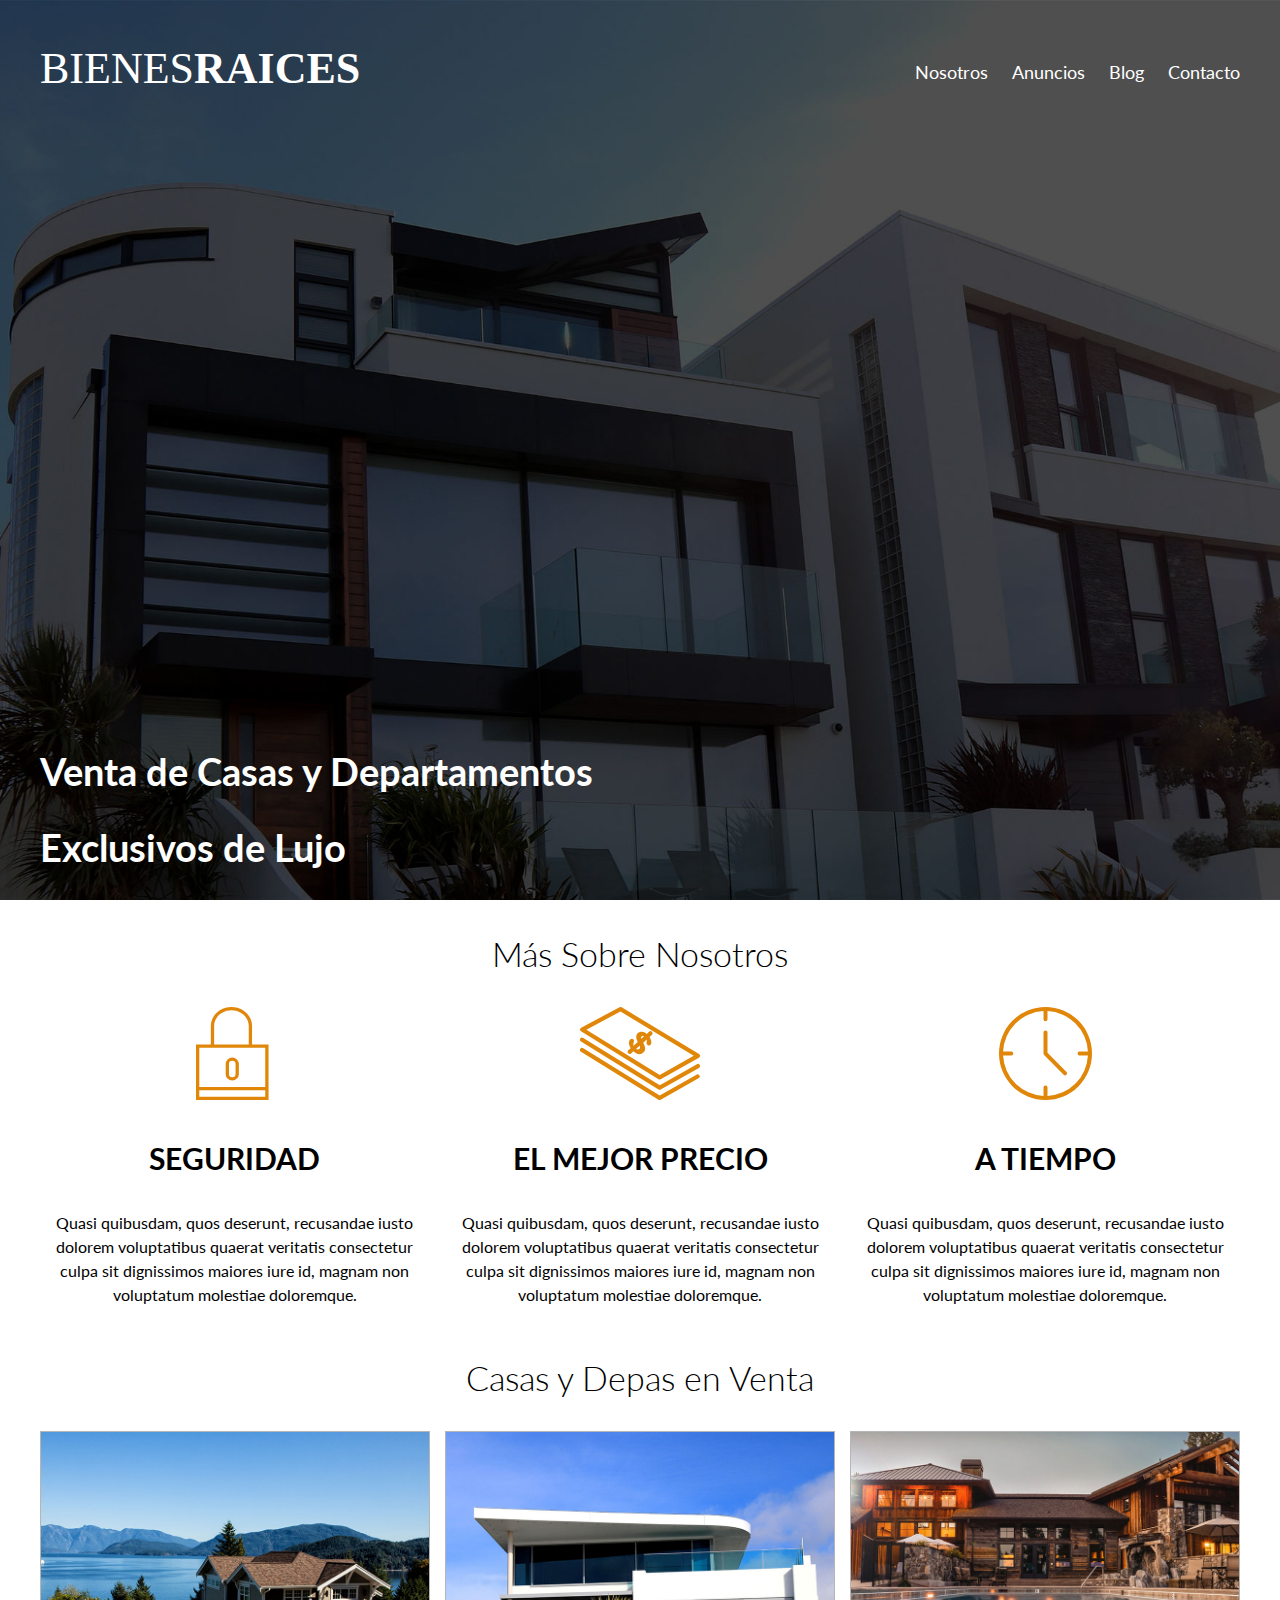
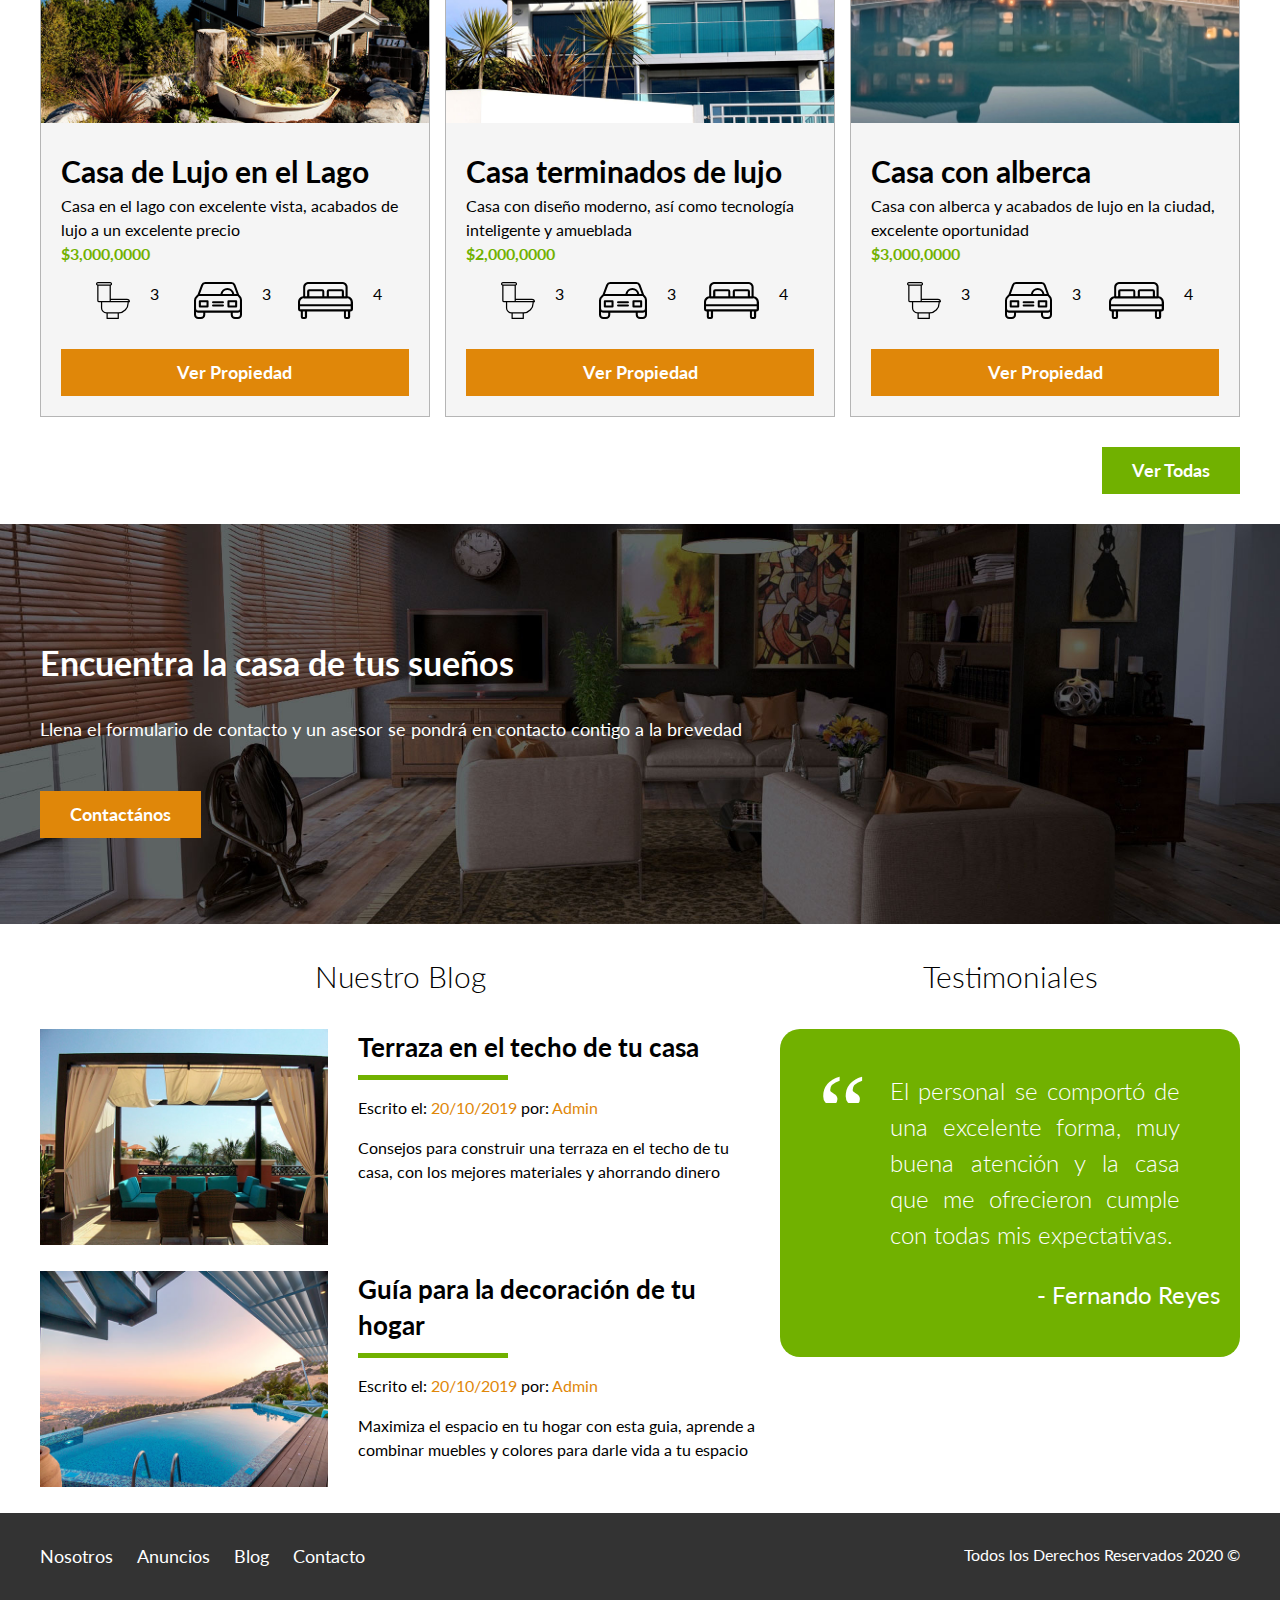
<file: index.html>
<!DOCTYPE html>
<html lang="es">
<head>
    <meta charset="UTF-8">
    <meta name="viewport" content="width=device-width, initial-scale=1.0">
    <meta http-equiv="X-UA-Compatible" content="ie=edge">
    <title>Bienes Raices Codellege</title>
    <link href="https://fonts.googleapis.com/css?family=Lato:300,400,700,900&display=swap" rel="stylesheet">
    <link rel="stylesheet" href="css/normalize.css">
    <link rel="stylesheet" href="css/estilos.css">
</head>
<body>  
    <header class="header_site inicio_principal">
        <div class="gnral_contenedor">
            <div class="header_vertical_contenedor">
            <div class="header_barra">
                <a href="#">
                    <img src="img/logo.svg" alt="Logotipo de Bienes Raices">
                </a>
                <nav class="gnral_navegacion">
                    <a href="nosotros.html">Nosotros</a>
                    <a href="anuncios.html">Anuncios</a>
                    <a href="blog.html">Blog</a>
                    <a href="contacto.html">Contacto</a>
                </nav>
            </div>
            <h1>Venta de Casas y Departamentos <br>Exclusivos de Lujo</h1>
        </div>
        </div>
    </header>
    <!-- SECCION SOBRE NOSOTROS -->
    <section class="gnral_contenedor">
        <!--h2 class="section_nosotros_titulo">Más Sobre Nosotros</h2-->
        <h2 class="fw-300 text-center">Más Sobre Nosotros</h2>
        <div class="section_nosotros_iconos">
            <div class="section_nosotros_area_icono">
                <img src="img/icono1.svg" alt="Icono Seguridad">
                <h3>Seguridad</h3>
                <p>Quasi quibusdam, quos deserunt, recusandae iusto dolorem voluptatibus quaerat veritatis consectetur culpa sit dignissimos maiores iure id, magnam non voluptatum molestiae doloremque.</p>
            </div>
            <div class="section_nosotros_area_icono">
                <img src="img/icono2.svg" alt="Icono Mejor Precio">
                <h3>El Mejor Precio</h3>
                <p>Quasi quibusdam, quos deserunt, recusandae iusto dolorem voluptatibus quaerat veritatis consectetur culpa sit dignissimos maiores iure id, magnam non voluptatum molestiae doloremque.</p>
            </div>
            <div class="section_nosotros_area_icono">
                <img src="img/icono3.svg" alt="Icono a Tiempo">
                <h3>A Tiempo</h3>
                <p>Quasi quibusdam, quos deserunt, recusandae iusto dolorem voluptatibus quaerat veritatis consectetur culpa sit dignissimos maiores iure id, magnam non voluptatum molestiae doloremque.</p>
            </div>
        </div>
    </section>
    <!-- SECCION PRINCIPAL-->
    <main class="gnral_contenedor">
        <h2 class="fw-300 text-center">Casas y Depas en Venta</h2>
        <div class="main_contenedor_anuncios">
            <div class="main_contenedor_anuncios_detalle"> 
                <img src="img/anuncio1.jpg" alt="Anuncio casa en el lago">
                <div class="anuncios_detalle_formato">
                    <h3>Casa de Lujo en el Lago</h3>
                    <p>Casa en el lago con excelente vista, acabados de lujo a un excelente precio</p>
                    <p class="anuncios_detalle_formato_precio">$3,000,0000</p>
                    <ul class="anuncios_detalle_formato_iconos">
                        <li>
                            <img src="img/icono_wc.svg" alt="Icono W.C.">
                            <p>3</p>
                        </li>
                        <li>
                            <img src="img/icono_estacionamiento.svg" alt="Icono Auto">
                            <p>3</p>
                        </li>
                        <li>
                            <img src="img/icono_dormitorio.svg" alt="Icono Dormitorio">
                            <p>4</p>
                        </li>
                    </ul>
                    <a href="anuncio.html" class="gnral_boton gnral_boton_amarillo">Ver Propiedad</a>
                </div>
            </div>
            <div class="main_contenedor_anuncios_detalle">
                <img src="img/anuncio2.jpg" alt="Anuncio casa de lujo">
                <div class="anuncios_detalle_formato">
                    <h3>Casa terminados de lujo</h3>
                    <p>Casa con diseño moderno, así como tecnología inteligente y amueblada</p>
                    <p class="anuncios_detalle_formato_precio">$2,000,0000</p>
                    <ul class="anuncios_detalle_formato_iconos">
                        <li>
                            <img src="img/icono_wc.svg" alt="Icono W.C.">
                            <p>3</p>
                        </li>
                        <li>
                            <img src="img/icono_estacionamiento.svg" alt="Icono Auto">
                            <p>3</p>
                        </li>
                        <li>
                            <img src="img/icono_dormitorio.svg" alt="Icono Dormitorio">
                            <p>4</p>
                        </li>
                    </ul>
                    <a href="anuncio.html" class="gnral_boton gnral_boton_amarillo">Ver Propiedad</a>
                </div>
            </div>
            <div class="main_contenedor_anuncios_detalle">
                <img src="img/anuncio3.jpg" alt="Anuncio casa con alberca">
                <div class="anuncios_detalle_formato">
                    <h3>Casa con alberca</h3>
                    <p>Casa con alberca y acabados de lujo en la ciudad, excelente oportunidad</p>
                    <p class="anuncios_detalle_formato_precio">$3,000,0000</p>
                    <ul class="anuncios_detalle_formato_iconos">
                        <li>
                            <img src="img/icono_wc.svg" alt="Icono W.C.">
                            <p>3</p>
                        </li>
                        <li>
                            <img src="img/icono_estacionamiento.svg" alt="Icono Auto">
                            <p>3</p>
                        </li>
                        <li>
                            <img src="img/icono_dormitorio.svg" alt="Icono Dormitorio">
                            <p>4</p>
                        </li>
                    </ul>
                    <a href="anuncio.html" class="gnral_boton gnral_boton_amarillo">Ver Propiedad</a>
                </div>
            </div>
        </div>
        <div class="main_boton_derecha">
            <a href="anuncios.html" class="gnral_boton gnral_boton_verde">Ver Todas</a>
        </div>
    </main>
    <!--SECCION LA CASA DE TUS SUEÑOS-->
    <section class="section_contacto_imagen">
        <div class="gnral_contenedor section_contacto_contenido">
            <h2>Encuentra la casa de tus sueños</h2>
            <p>Llena el formulario de contacto y un asesor se pondrá en contacto contigo a la brevedad</p>
            <a href="contacto.html" class="gnral_boton gnral_boton_amarillo boton_contacto" >Contactános</a>
        </div>
    </section>
    <div class="section_blog_testimonios gnral_contenedor">
        <!--SECCION BLOG-->
        <section class="section_blog">
            <h3 class="fw-300 text-center">Nuestro Blog</h3>
            <article class="section_blog_entradaBlog">
                <div class="section_blog_entradaBlog_imagen">
                    <img src="img/blog1.jpg" alt="Entrada de blog">
                </div>
                <div class="section_blog_entradaBlog_Texto">
                    <a href="entrada.html">
                        <h4>Terraza en el techo de tu casa</h4>
                    </a>
                    <p>Escrito el: <span> 20/10/2019 </span> por: <span> Admin </span> </p>
                    <p>Consejos para construir una terraza en el techo de tu casa, con los mejores materiales y ahorrando dinero</p>
                </div>
            </article>
            <article class="section_blog_entradaBlog">
                <div class="section_blog_entradaBlog_imagen">
                    <img src="img/blog2.jpg" alt="Entrada de blog">
                </div>
                <div class="section_blog_entradaBlog_Texto">
                    <a href="entrada.html">
                        <h4>Guía para la decoración de tu hogar</h4>
                    </a>
                    <p>Escrito el: <span> 20/10/2019 </span> por: <span> Admin </span> </p>
                    <p>Maximiza el espacio en tu hogar con esta guia, aprende a combinar muebles y colores para darle vida a tu espacio</p>
                </div>
            </article>
        </section>
        <!--SECCION TESTIMONIALES-->
        <section class="section_testimoniales">
            <h3 class="fw-300 text-center">Testimoniales</h3>
            <div class="section_testimoniales_testimonio">
                <blockquote>
                    El personal se comportó de una excelente forma, muy buena atención y la casa que me ofrecieron cumple con todas mis expectativas.
                </blockquote>
                <p>- Fernando Reyes</p>
            </div>
        </section>
    </div>
    <!--SECCION FOOTER-->
    <footer class="footer_site">
        <div class="gnral_contenedor footer_contenedor">
            <nav class="gnral_navegacion">
                <a href="nosotros.html">Nosotros</a>
                <a href="anuncios.html">Anuncios</a>
                <a href="blog.html">Blog</a>
                <a href="contacto.html">Contacto</a>
            </nav>
            <p class="copyright">Todos los Derechos Reservados 2020 &copy; </p>
        </div>
    </footer>
</body>
</html>
</file>
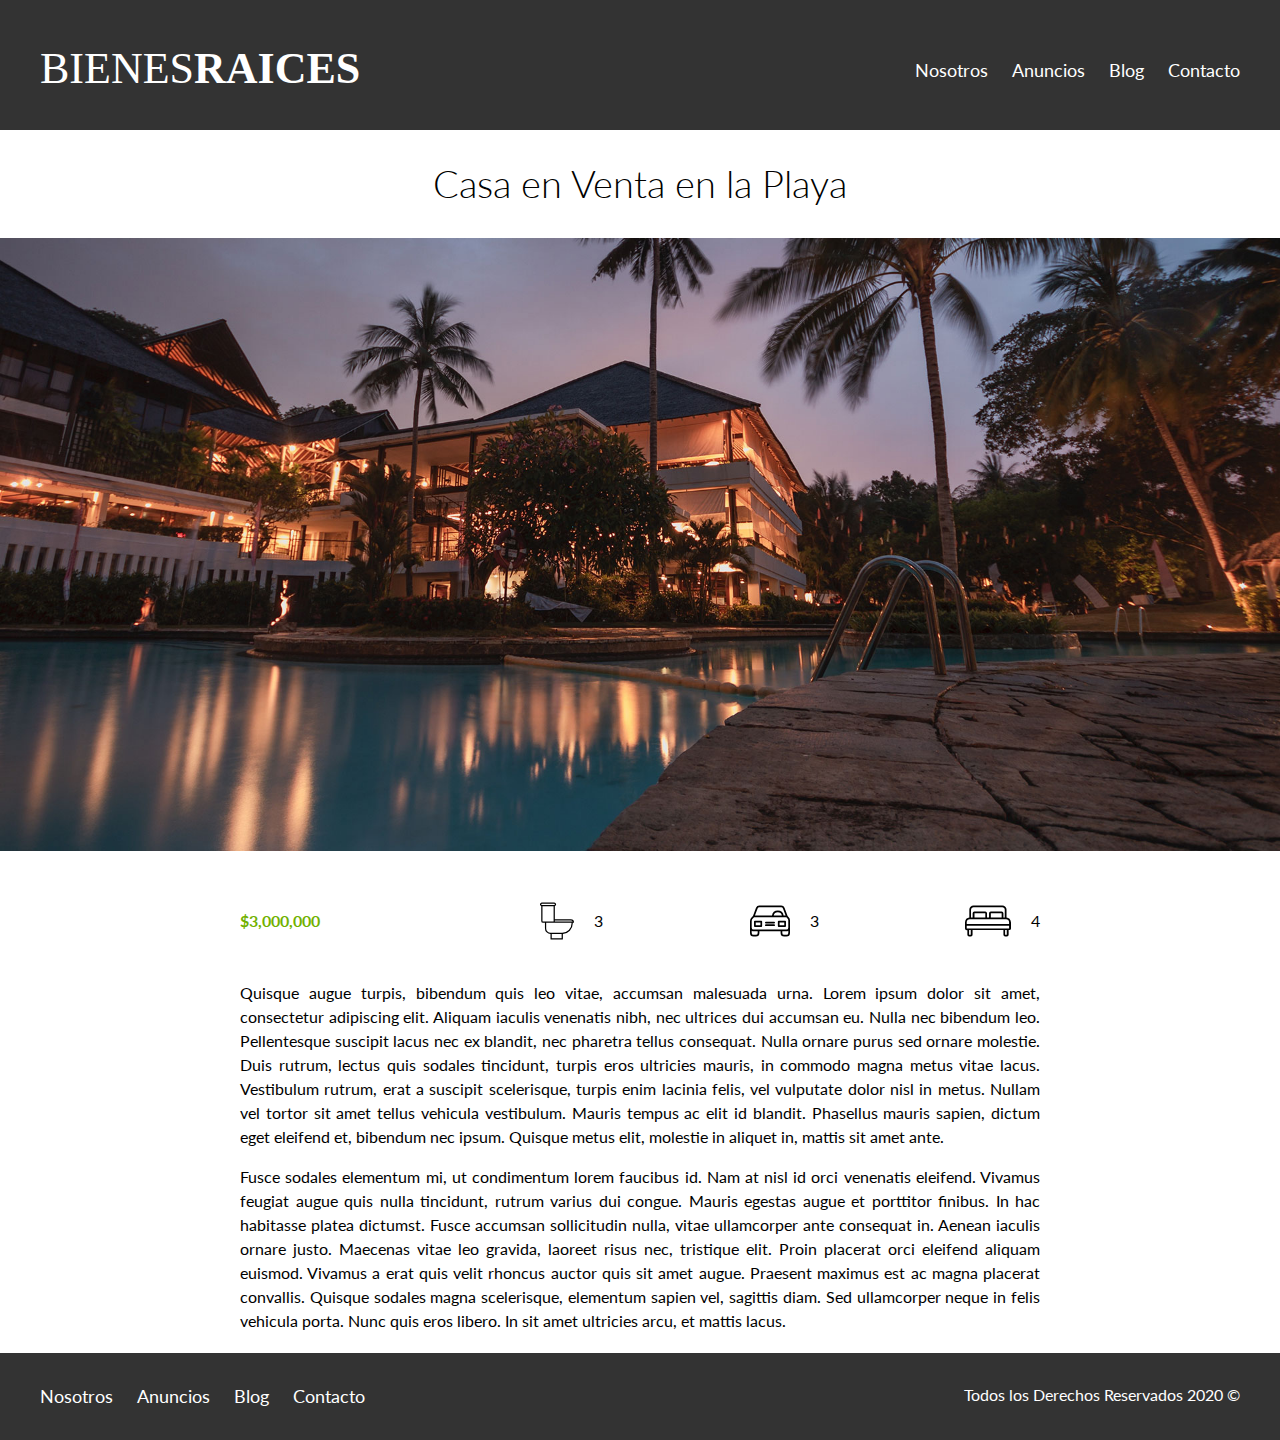
<file: anuncio.html>
<!DOCTYPE html>
<html lang="es">
<head>
    <meta charset="UTF-8">
    <meta name="viewport" content="width=device-width, initial-scale=1.0">
    <meta http-equiv="X-UA-Compatible" content="ie=edge">
    <title>Bienes Raices Codellege</title>
    <link href="https://fonts.googleapis.com/css?family=Lato:300,400,700,900&display=swap" rel="stylesheet">
    <link rel="stylesheet" href="css/normalize.css">
    <link rel="stylesheet" href="css/estilos.css">
</head>
<body>
    <!--SECCION HEADER-->
    <header class="header_site">
        <div class="gnral_contenedor">
            <div class="header_barra">
                <a href="index.html">
                    <img src="img/logo.svg" alt="Logotipo de Bienes Raices">
                </a>
                <nav class="gnral_navegacion">
                    <a href="nosotros.html">Nosotros</a>
                    <a href="anuncios.html">Anuncios</a>
                    <a href="blog.html">Blog</a>
                    <a href="contacto.html">Contacto</a>
                </nav>
            </div>
        </div>
    </header>
    <h1 class="fw-300 text-center">Casa en Venta en la Playa </h1>
    <img src="img/destacada.jpg" alt="Casa destacada">
    <!--SECCION MAIN-->
    <main class="gnral_contenedor gnral_seccion gnral_contenido_centrado">
        <div class="main_anuncio_resumen_propiedad">
            <p class="main_anuncio_precio">$3,000,000</p>
            <ul class="anuncio_detalle_formato_iconos">
                <li>
                    <img src="img/icono_wc.svg" alt="Icono W.C.">
                    <p>3</p>
                </li>
                <li>
                    <img src="img/icono_estacionamiento.svg" alt="Icono Auto">
                    <p>3</p>
                </li>
                <li>
                    <img src="img/icono_dormitorio.svg" alt="Icono Dormitorio">
                    <p>4</p>
                </li>
            </ul>
        </div>
        <p>
            Quisque augue turpis, bibendum quis leo vitae, accumsan malesuada urna. Lorem ipsum dolor sit amet, consectetur adipiscing elit. Aliquam iaculis venenatis nibh, nec ultrices dui accumsan eu. Nulla nec bibendum leo. Pellentesque suscipit lacus nec ex blandit, nec pharetra tellus consequat. Nulla ornare purus sed ornare molestie. Duis rutrum, lectus quis sodales tincidunt, turpis eros ultricies mauris, in commodo magna metus vitae lacus. Vestibulum rutrum, erat a suscipit scelerisque, turpis enim lacinia felis, vel vulputate dolor nisl in metus. Nullam vel tortor sit amet tellus vehicula vestibulum. Mauris tempus ac elit id blandit. Phasellus mauris sapien, dictum eget eleifend et, bibendum nec ipsum. Quisque metus elit, molestie in aliquet in, mattis sit amet ante.
        </p>
        <p>
            Fusce sodales elementum mi, ut condimentum lorem faucibus id. Nam at nisl id orci venenatis eleifend. Vivamus feugiat augue quis nulla tincidunt, rutrum varius dui congue. Mauris egestas augue et porttitor finibus. In hac habitasse platea dictumst. Fusce accumsan sollicitudin nulla, vitae ullamcorper ante consequat in. Aenean iaculis ornare justo. Maecenas vitae leo gravida, laoreet risus nec, tristique elit. Proin placerat orci eleifend aliquam euismod. Vivamus a erat quis velit rhoncus auctor quis sit amet augue. Praesent maximus est ac magna placerat convallis. Quisque sodales magna scelerisque, elementum sapien vel, sagittis diam. Sed ullamcorper neque in felis vehicula porta. Nunc quis eros libero. In sit amet ultricies arcu, et mattis lacus.
        </p>
    </main>
    <!--SECCION FOOTER-->
    <footer class="footer_site">
        <div class="gnral_contenedor footer_contenedor">
            <nav class="gnral_navegacion">
                <a href="nosotros.html">Nosotros</a>
                <a href="anuncios.html">Anuncios</a>
                <a href="blog.html">Blog</a>
                <a href="contacto.html">Contacto</a>
            </nav>
            <p class="copyright">Todos los Derechos Reservados 2020 &copy; </p>
        </div>
    </footer>
</body>
</html>
</file>
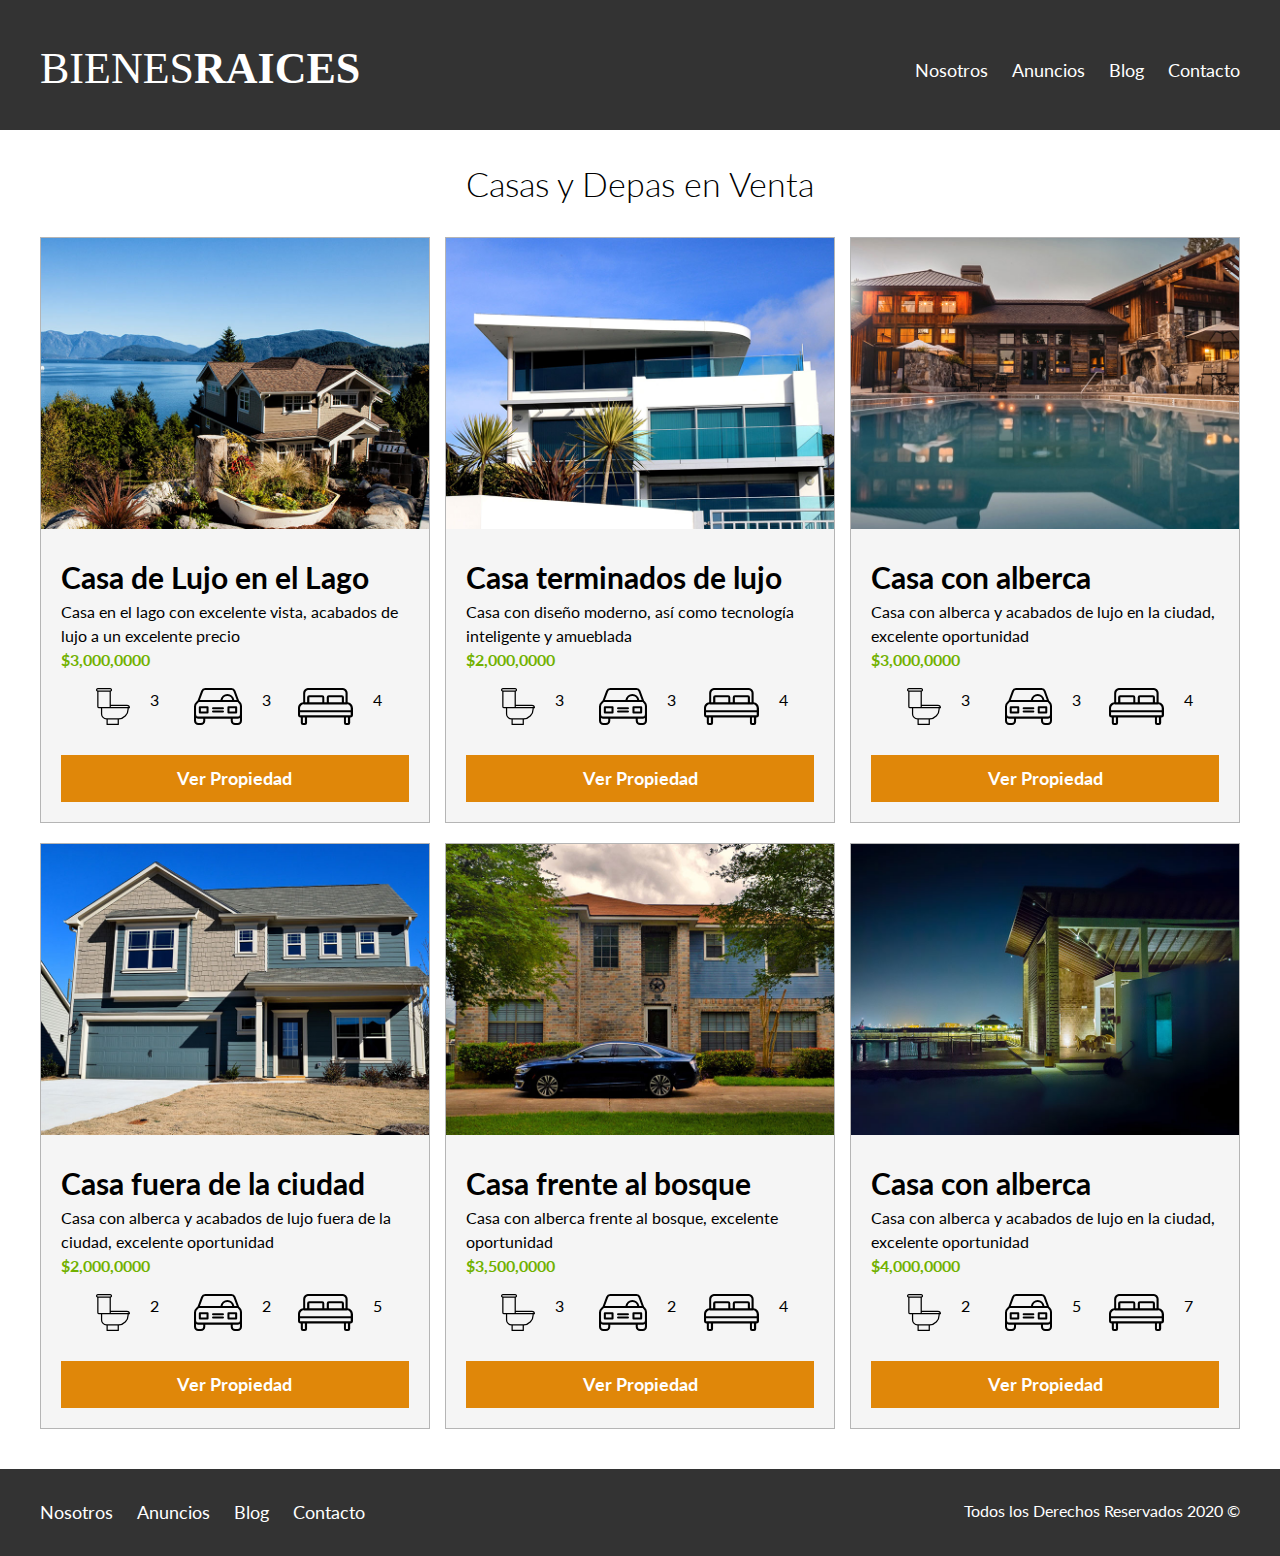
<file: anuncios.html>
<!DOCTYPE html>
<html lang="es">
<head>
    <meta charset="UTF-8">
    <meta name="viewport" content="width=device-width, initial-scale=1.0">
    <meta http-equiv="X-UA-Compatible" content="ie=edge">
    <title>Bienes Raices Codellege</title>
    <link href="https://fonts.googleapis.com/css?family=Lato:300,400,700,900&display=swap" rel="stylesheet">
    <link rel="stylesheet" href="css/normalize.css">
    <link rel="stylesheet" href="css/estilos.css">
</head>
<body>
    <!--SECCION HEADER-->
    <header class="header_site">
        <div class="gnral_contenedor">
            <div class="header_barra">
                <a href="index.html">
                    <img src="img/logo.svg" alt="Logotipo de Bienes Raices">
                </a>
                <nav class="gnral_navegacion">
                    <a href="nosotros.html">Nosotros</a>
                    <a href="anuncios.html">Anuncios</a>
                    <a href="blog.html">Blog</a>
                    <a href="contacto.html">Contacto</a>
                </nav>
            </div>
        </div>
    </header>
    <!-- SECCION PRINCIPAL-->
    <main class="gnral_contenedor">
        <h2 class="fw-300 text-center">Casas y Depas en Venta</h2>
        <div class="main_contenedor_anuncios_html">
            <div class="main_contenedor_anuncios_html_detalle"> 
                <img src="img/anuncio1.jpg" alt="Anuncio casa en el lago">
                <div class="anuncios_detalle_formato">
                    <h3>Casa de Lujo en el Lago</h3>
                    <p>Casa en el lago con excelente vista, acabados de lujo a un excelente precio</p>
                    <p class="anuncios_detalle_formato_precio">$3,000,0000</p>
                    <ul class="anuncios_detalle_formato_iconos">
                        <li>
                            <img src="img/icono_wc.svg" alt="Icono W.C.">
                            <p>3</p>
                        </li>
                        <li>
                            <img src="img/icono_estacionamiento.svg" alt="Icono Auto">
                            <p>3</p>
                        </li>
                        <li>
                            <img src="img/icono_dormitorio.svg" alt="Icono Dormitorio">
                            <p>4</p>
                        </li>
                    </ul>
                    <a href="anuncio.html" class="gnral_boton gnral_boton_amarillo">Ver Propiedad</a>
                </div>
            </div>
            <div class="main_contenedor_anuncios_html_detalle">
                <img src="img/anuncio2.jpg" alt="Anuncio casa de lujo">
                <div class="anuncios_detalle_formato">
                    <h3>Casa terminados de lujo</h3>
                    <p>Casa con diseño moderno, así como tecnología inteligente y amueblada</p>
                    <p class="anuncios_detalle_formato_precio">$2,000,0000</p>
                    <ul class="anuncios_detalle_formato_iconos">
                        <li>
                            <img src="img/icono_wc.svg" alt="Icono W.C.">
                            <p>3</p>
                        </li>
                        <li>
                            <img src="img/icono_estacionamiento.svg" alt="Icono Auto">
                            <p>3</p>
                        </li>
                        <li>
                            <img src="img/icono_dormitorio.svg" alt="Icono Dormitorio">
                            <p>4</p>
                        </li>
                    </ul>
                    <a href="anuncio.html" class="gnral_boton gnral_boton_amarillo">Ver Propiedad</a>
                </div>
            </div>
            <div class="main_contenedor_anuncios_html_detalle">
                <img src="img/anuncio3.jpg" alt="Anuncio casa con alberca">
                <div class="anuncios_detalle_formato">
                    <h3>Casa con alberca</h3>
                    <p>Casa con alberca y acabados de lujo en la ciudad, excelente oportunidad</p>
                    <p class="anuncios_detalle_formato_precio">$3,000,0000</p>
                    <ul class="anuncios_detalle_formato_iconos">
                        <li>
                            <img src="img/icono_wc.svg" alt="Icono W.C.">
                            <p>3</p>
                        </li>
                        <li>
                            <img src="img/icono_estacionamiento.svg" alt="Icono Auto">
                            <p>3</p>
                        </li>
                        <li>
                            <img src="img/icono_dormitorio.svg" alt="Icono Dormitorio">
                            <p>4</p>
                        </li>
                    </ul>
                    <a href="anuncio.html" class="gnral_boton gnral_boton_amarillo">Ver Propiedad</a>
                </div>
            </div>
            <div class="main_contenedor_anuncios_html_detalle">
                <img src="img/anuncio4.jpg" alt="Anuncio casa fuera de la ciudad">
                <div class="anuncios_detalle_formato">
                    <h3>Casa fuera de la ciudad</h3>
                    <p>Casa con alberca y acabados de lujo fuera de la ciudad, excelente oportunidad</p>
                    <p class="anuncios_detalle_formato_precio">$2,000,0000</p>
                    <ul class="anuncios_detalle_formato_iconos">
                        <li>
                            <img src="img/icono_wc.svg" alt="Icono W.C.">
                            <p>2</p>
                        </li>
                        <li>
                            <img src="img/icono_estacionamiento.svg" alt="Icono Auto">
                            <p>2</p>
                        </li>
                        <li>
                            <img src="img/icono_dormitorio.svg" alt="Icono Dormitorio">
                            <p>5</p>
                        </li>
                    </ul>
                    <a href="anuncio.html" class="gnral_boton gnral_boton_amarillo">Ver Propiedad</a>
                </div>
            </div>
            <div class="main_contenedor_anuncios_html_detalle">
                <img src="img/anuncio5.jpg" alt="Anuncio casa frente al bosque">
                <div class="anuncios_detalle_formato">
                    <h3>Casa frente al bosque</h3>
                    <p>Casa con alberca frente al bosque, excelente oportunidad</p>
                    <p class="anuncios_detalle_formato_precio">$3,500,0000</p>
                    <ul class="anuncios_detalle_formato_iconos">
                        <li>
                            <img src="img/icono_wc.svg" alt="Icono W.C.">
                            <p>3</p>
                        </li>
                        <li>
                            <img src="img/icono_estacionamiento.svg" alt="Icono Auto">
                            <p>2</p>
                        </li>
                        <li>
                            <img src="img/icono_dormitorio.svg" alt="Icono Dormitorio">
                            <p>4</p>
                        </li>
                    </ul>
                    <a href="anuncio.html" class="gnral_boton gnral_boton_amarillo">Ver Propiedad</a>
                </div>
            </div>
            <div class="main_contenedor_anuncios_html_detalle">
                <img src="img/anuncio6.jpg" alt="Anuncio casa con alberca">
                <div class="anuncios_detalle_formato">
                    <h3>Casa con alberca</h3>
                    <p>Casa con alberca y acabados de lujo en la ciudad, excelente oportunidad</p>
                    <p class="anuncios_detalle_formato_precio">$4,000,0000</p>
                    <ul class="anuncios_detalle_formato_iconos">
                        <li>
                            <img src="img/icono_wc.svg" alt="Icono W.C.">
                            <p>2</p>
                        </li>
                        <li>
                            <img src="img/icono_estacionamiento.svg" alt="Icono Auto">
                            <p>5</p>
                        </li>
                        <li>
                            <img src="img/icono_dormitorio.svg" alt="Icono Dormitorio">
                            <p>7</p>
                        </li>
                    </ul>
                    <a href="anuncio.html" class="gnral_boton gnral_boton_amarillo">Ver Propiedad</a>
                </div>
            </div>
        </div>
    </main>
    <!--SECCION FOOTER-->
    <footer class="footer_site">
        <div class="gnral_contenedor footer_contenedor">
            <nav class="gnral_navegacion">
                <a href="nosotros.html">Nosotros</a>
                <a href="anuncios.html">Anuncios</a>
                <a href="blog.html">Blog</a>
                <a href="contacto.html">Contacto</a>
            </nav>
            <p class="copyright">Todos los Derechos Reservados 2020 &copy; </p>
        </div>
    </footer>
</body>
</html>
</file>
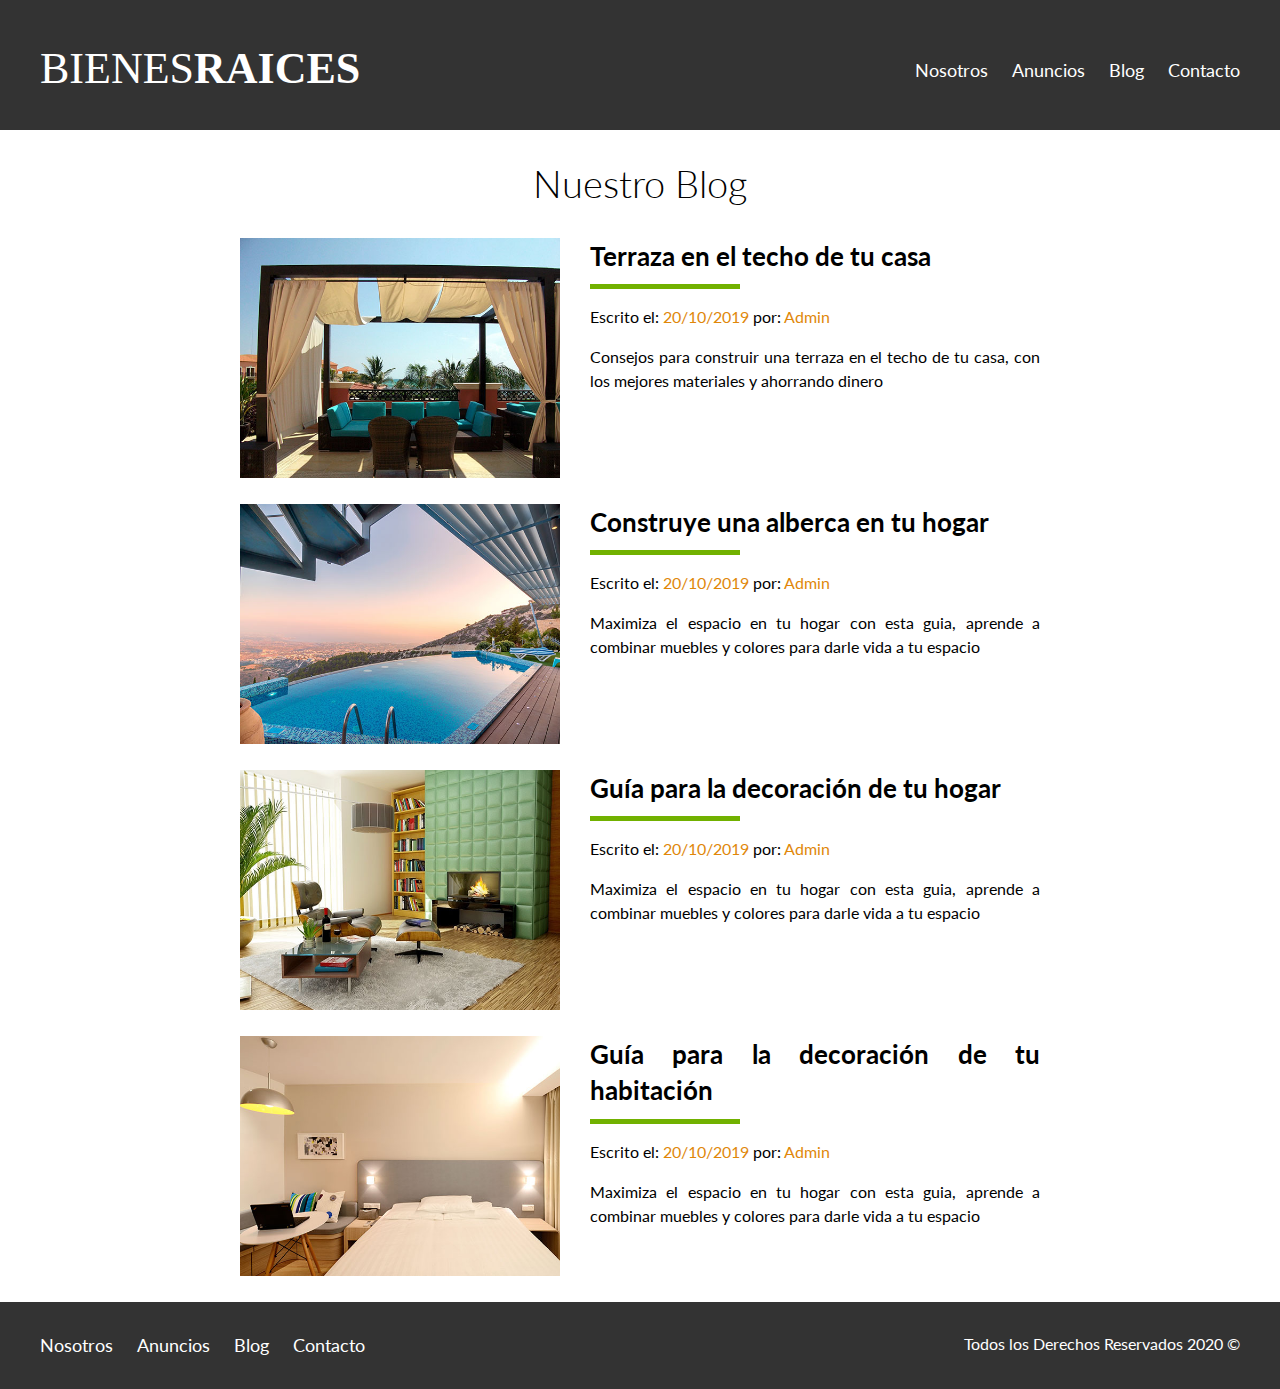
<file: blog.html>
<!DOCTYPE html>
<html lang="es">
<head>
    <meta charset="UTF-8">
    <meta name="viewport" content="width=device-width, initial-scale=1.0">
    <meta http-equiv="X-UA-Compatible" content="ie=edge">
    <title>Bienes Raices Codellege</title>
    <link href="https://fonts.googleapis.com/css?family=Lato:300,400,700,900&display=swap" rel="stylesheet">
    <link rel="stylesheet" href="css/normalize.css">
    <link rel="stylesheet" href="css/estilos.css">
</head>
<body>
    <!--SECCION HEADER-->
    <header class="header_site">
        <div class="gnral_contenedor">
            <div class="header_barra">
                <a href="index.html">
                    <img src="img/logo.svg" alt="Logotipo de Bienes Raices">
                </a>
                <nav class="gnral_navegacion">
                    <a href="nosotros.html">Nosotros</a>
                    <a href="anuncios.html">Anuncios</a>
                    <a href="blog.html">Blog</a>
                    <a href="contacto.html">Contacto</a>
                </nav>
            </div>
        </div>
    </header>
    <!--SECCION MAIN-->
    <main class="gnral_contenedor gnral_seccion gnral_contenido_centrado">
        <h1 class="fw-300 text-center">Nuestro Blog </h1>

        <article class="section_blog_entradaBlog">
            <div class="section_blog_entradaBlog_imagen">
                <img src="img/blog1.jpg" alt="Entrada de blog">
            </div>
            <div class="section_blog_entradaBlog_Texto">
                <a href="entrada.html">
                    <h4>Terraza en el techo de tu casa</h4>
                </a>
                <p>Escrito el: <span> 20/10/2019 </span> por: <span> Admin </span> </p>
                <p>Consejos para construir una terraza en el techo de tu casa, con los mejores materiales y ahorrando dinero</p>
            </div>
        </article>
        <article class="section_blog_entradaBlog">
            <div class="section_blog_entradaBlog_imagen">
                <img src="img/blog2.jpg" alt="Entrada de blog">
            </div>
            <div class="section_blog_entradaBlog_Texto">
                <a href="entrada.html">
                    <h4>Construye una alberca en tu hogar</h4>
                </a>
                <p>Escrito el: <span> 20/10/2019 </span> por: <span> Admin </span> </p>
                <p>Maximiza el espacio en tu hogar con esta guia, aprende a combinar muebles y colores para darle vida a tu espacio</p>
            </div>
        </article>
        <article class="section_blog_entradaBlog">
            <div class="section_blog_entradaBlog_imagen">
                <img src="img/blog3.jpg" alt="Entrada de blog">
            </div>
            <div class="section_blog_entradaBlog_Texto">
                <a href="entrada.html">
                    <h4>Guía para la decoración de tu hogar</h4>
                </a>
                <p>Escrito el: <span> 20/10/2019 </span> por: <span> Admin </span> </p>
                <p>Maximiza el espacio en tu hogar con esta guia, aprende a combinar muebles y colores para darle vida a tu espacio</p>
            </div>
        </article>
        <article class="section_blog_entradaBlog">
            <div class="section_blog_entradaBlog_imagen">
                <img src="img/blog4.jpg" alt="Entrada de blog">
            </div>
            <div class="section_blog_entradaBlog_Texto">
                <a href="entrada.html">
                    <h4>Guía para la decoración de tu habitación</h4>
                </a>
                <p>Escrito el: <span> 20/10/2019 </span> por: <span> Admin </span> </p>
                <p>Maximiza el espacio en tu hogar con esta guia, aprende a combinar muebles y colores para darle vida a tu espacio</p>
            </div>
        </article>
    </main>
    <!--SECCION FOOTER-->
    <footer class="footer_site">
        <div class="gnral_contenedor footer_contenedor">
            <nav class="gnral_navegacion">
                <a href="nosotros.html">Nosotros</a>
                <a href="anuncios.html">Anuncios</a>
                <a href="blog.html">Blog</a>
                <a href="contacto.html">Contacto</a>
            </nav>
            <p class="copyright">Todos los Derechos Reservados 2020 &copy; </p>
        </div>
    </footer>
</body>
</html>
</file>
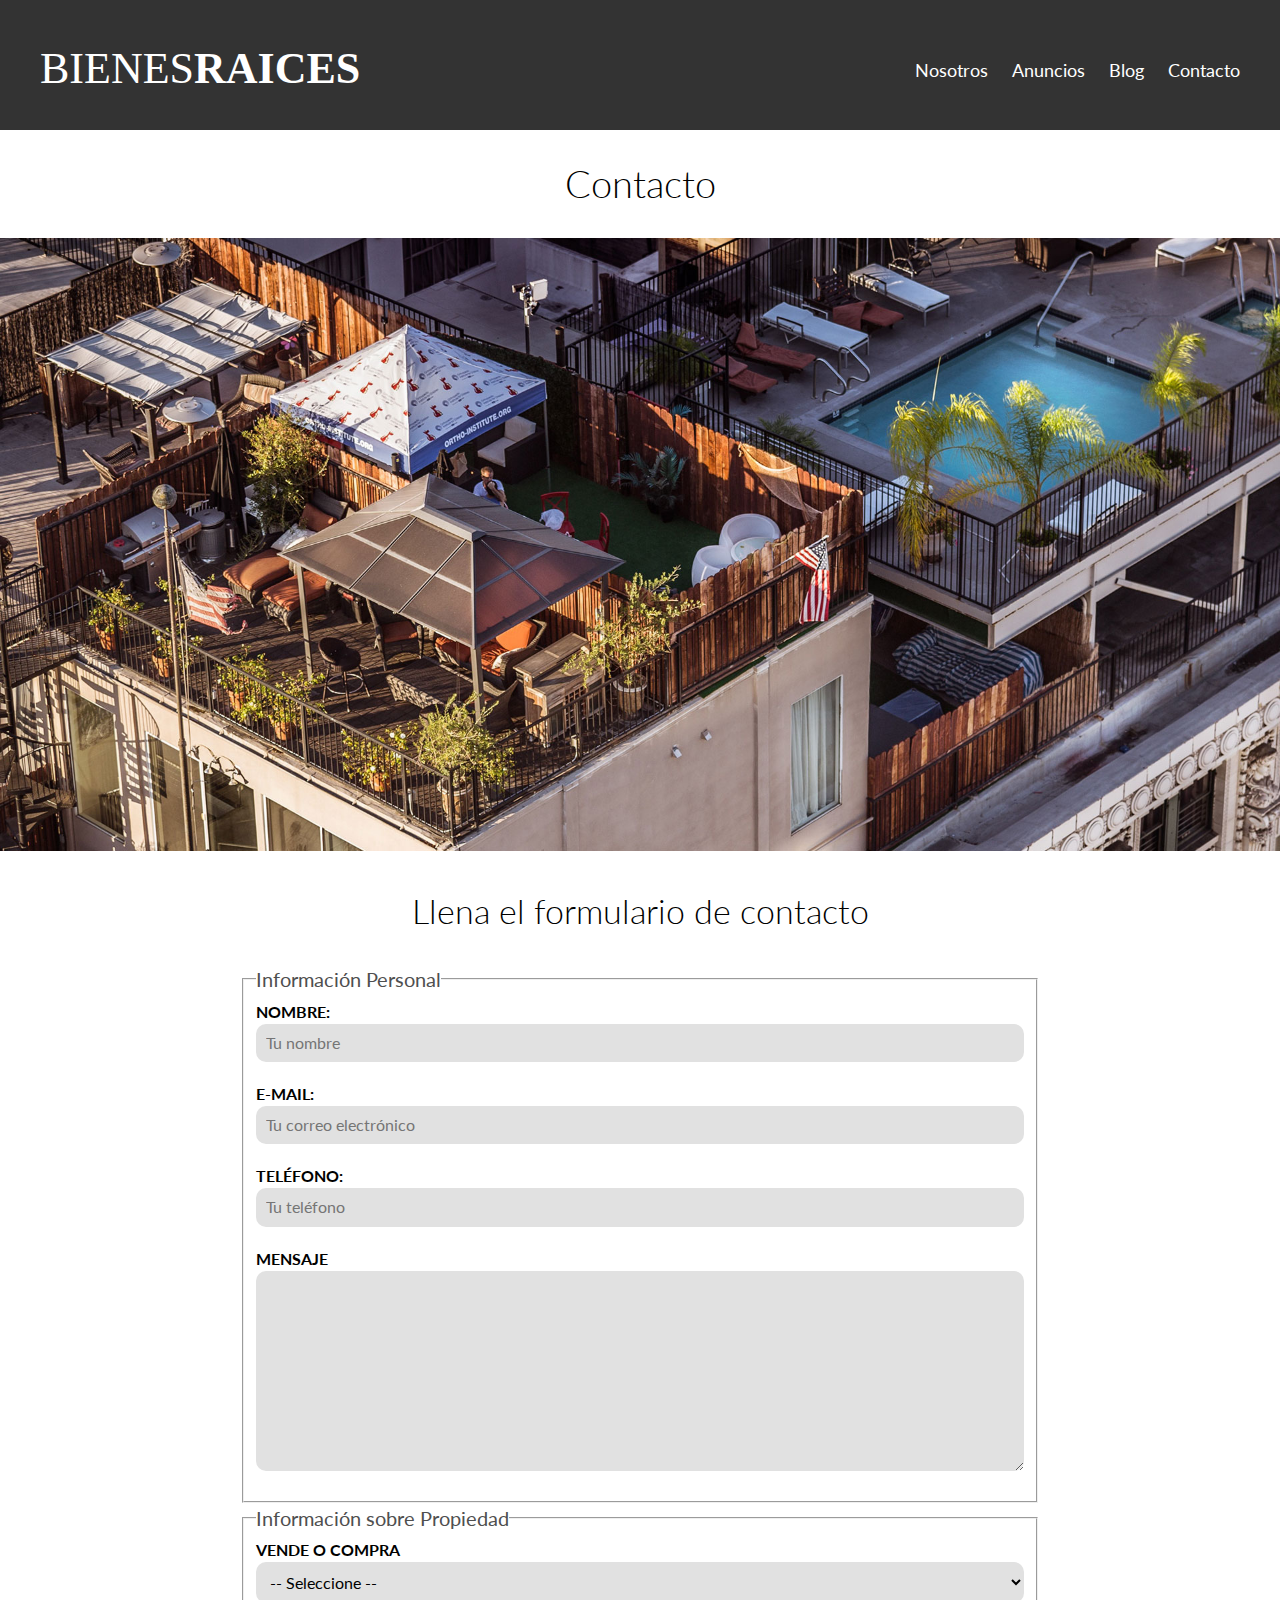
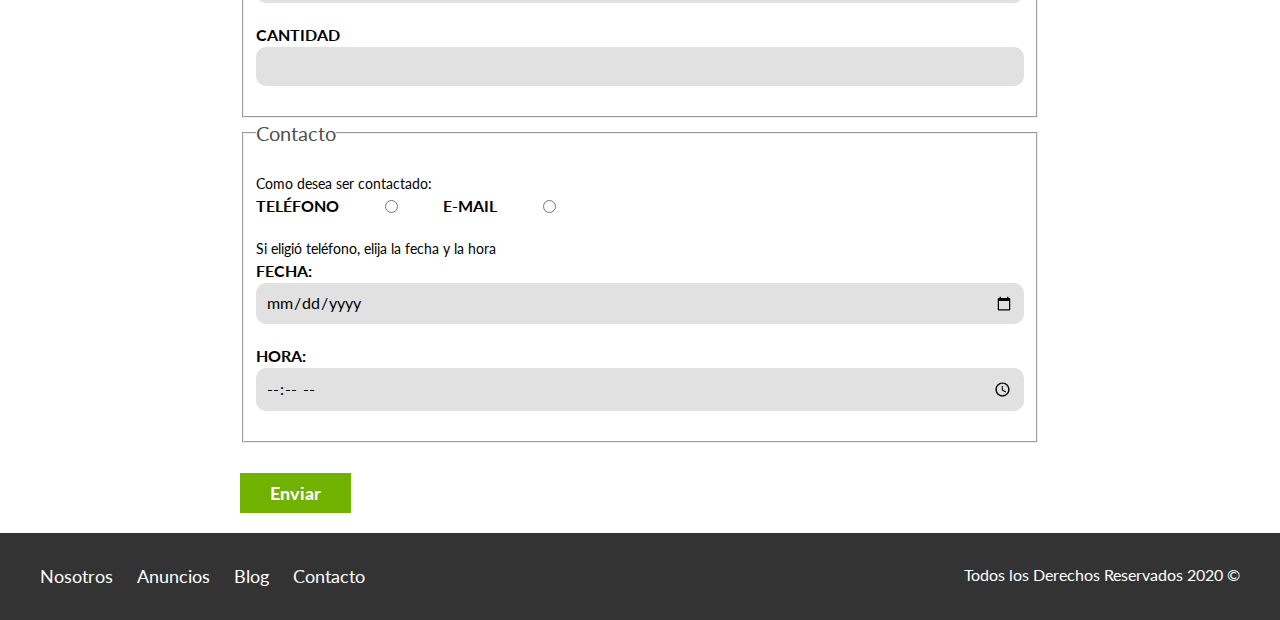
<file: contacto.html>
<!DOCTYPE html>
<html lang="es">
<head>
    <meta charset="UTF-8">
    <meta name="viewport" content="width=device-width, initial-scale=1.0">
    <meta http-equiv="X-UA-Compatible" content="ie=edge">
    <title>Bienes Raices Codellege</title>
    <link href="https://fonts.googleapis.com/css?family=Lato:300,400,700,900&display=swap" rel="stylesheet">
    <link rel="stylesheet" href="css/normalize.css">
    <link rel="stylesheet" href="css/estilos.css">
</head>
<body>
    <!--SECCION HEADER-->
    <header class="header_site">
        <div class="gnral_contenedor">
            <div class="header_barra">
                <a href="index.html">
                    <img src="img/logo.svg" alt="Logotipo de Bienes Raices">
                </a>
                <nav class="gnral_navegacion">
                    <a href="nosotros.html">Nosotros</a>
                    <a href="anuncios.html">Anuncios</a>
                    <a href="blog.html">Blog</a>
                    <a href="contacto.html">Contacto</a>
                </nav>
            </div>
        </div>
    </header>
    <h1 class="fw-300 text-center">Contacto</h1>
    <img src="img/destacada3.jpg" alt="Imagen destacada">
    <!--SECCION MAIN-->
    <main class="gnral_contenedor gnral_seccion gnral_contenido_centrado">
        <h2 class="fw-300 text-center">Llena el formulario de contacto</h2>
        <form action="" class="contacto_formulario">
            <fieldset>
                <legend>Información Personal</legend>

                <label for="nombre">Nombre:</label>
                <input type="text" id="nombre" placeholder="Tu nombre">

                <label for="email">E-mail:</label>
                <input type="email" id="email" placeholder="Tu correo electrónico" required>

                <label for="telefono">Teléfono:</label>
                <input type="tel" id="telefono" placeholder="Tu teléfono" required>

                <label for="mensaje">Mensaje</label>
                <textarea name="" id="mensaje"></textarea>
            </fieldset>

            <fieldset>
                <legend>Información sobre Propiedad</legend>
                
                <label for="opciones">Vende o Compra</label>
                <select id="opciones">
                    <option value="" disabled selected>-- Seleccione --</option>
                    <option value="Compra">Compra</option>
                    <option value="Vende">Vende</option>
                </select>

                <label for="cantidad">Cantidad</label>
                <input type="number" min="0" max="100" step="5">
            </fieldset>

            <fieldset>
                <legend>Contacto</legend>

                <p>Como desea ser contactado:</p>
                <div class="contacto_formulario_formaComunicacion">
                    <label for="contanto_telefono">Teléfono</label>
                    <input type="radio" name="contacto" value="telefono" id="contanto_telefono">
                    <label for="contanto_email">E-mail</label>
                    <input type="radio" name="contacto" value="email" id="contanto_email">
                </div>
                    <p>Si eligió teléfono, elija la fecha y la hora</p>
                    <label for="fecha">Fecha:</label>
                    <input type="date" id="fecha">

                    <label for="hora">Hora:</label>
                    <input type="time" id="hora" min="09:00" max="18:00">
            </fieldset>
            <input type="submit" value="Enviar" class="gnral_boton gnral_boton_verde boton_submit">
        </form>
    </main>
    
    <!--SECCION FOOTER-->
    <footer class="footer_site">
        <div class="gnral_contenedor footer_contenedor">
            <nav class="gnral_navegacion">
                <a href="nosotros.html">Nosotros</a>
                <a href="anuncios.html">Anuncios</a>
                <a href="blog.html">Blog</a>
                <a href="contacto.html">Contacto</a>
            </nav>
            <p class="copyright">Todos los Derechos Reservados 2020 &copy; </p>
        </div>
    </footer>
</body>
</html>
</file>
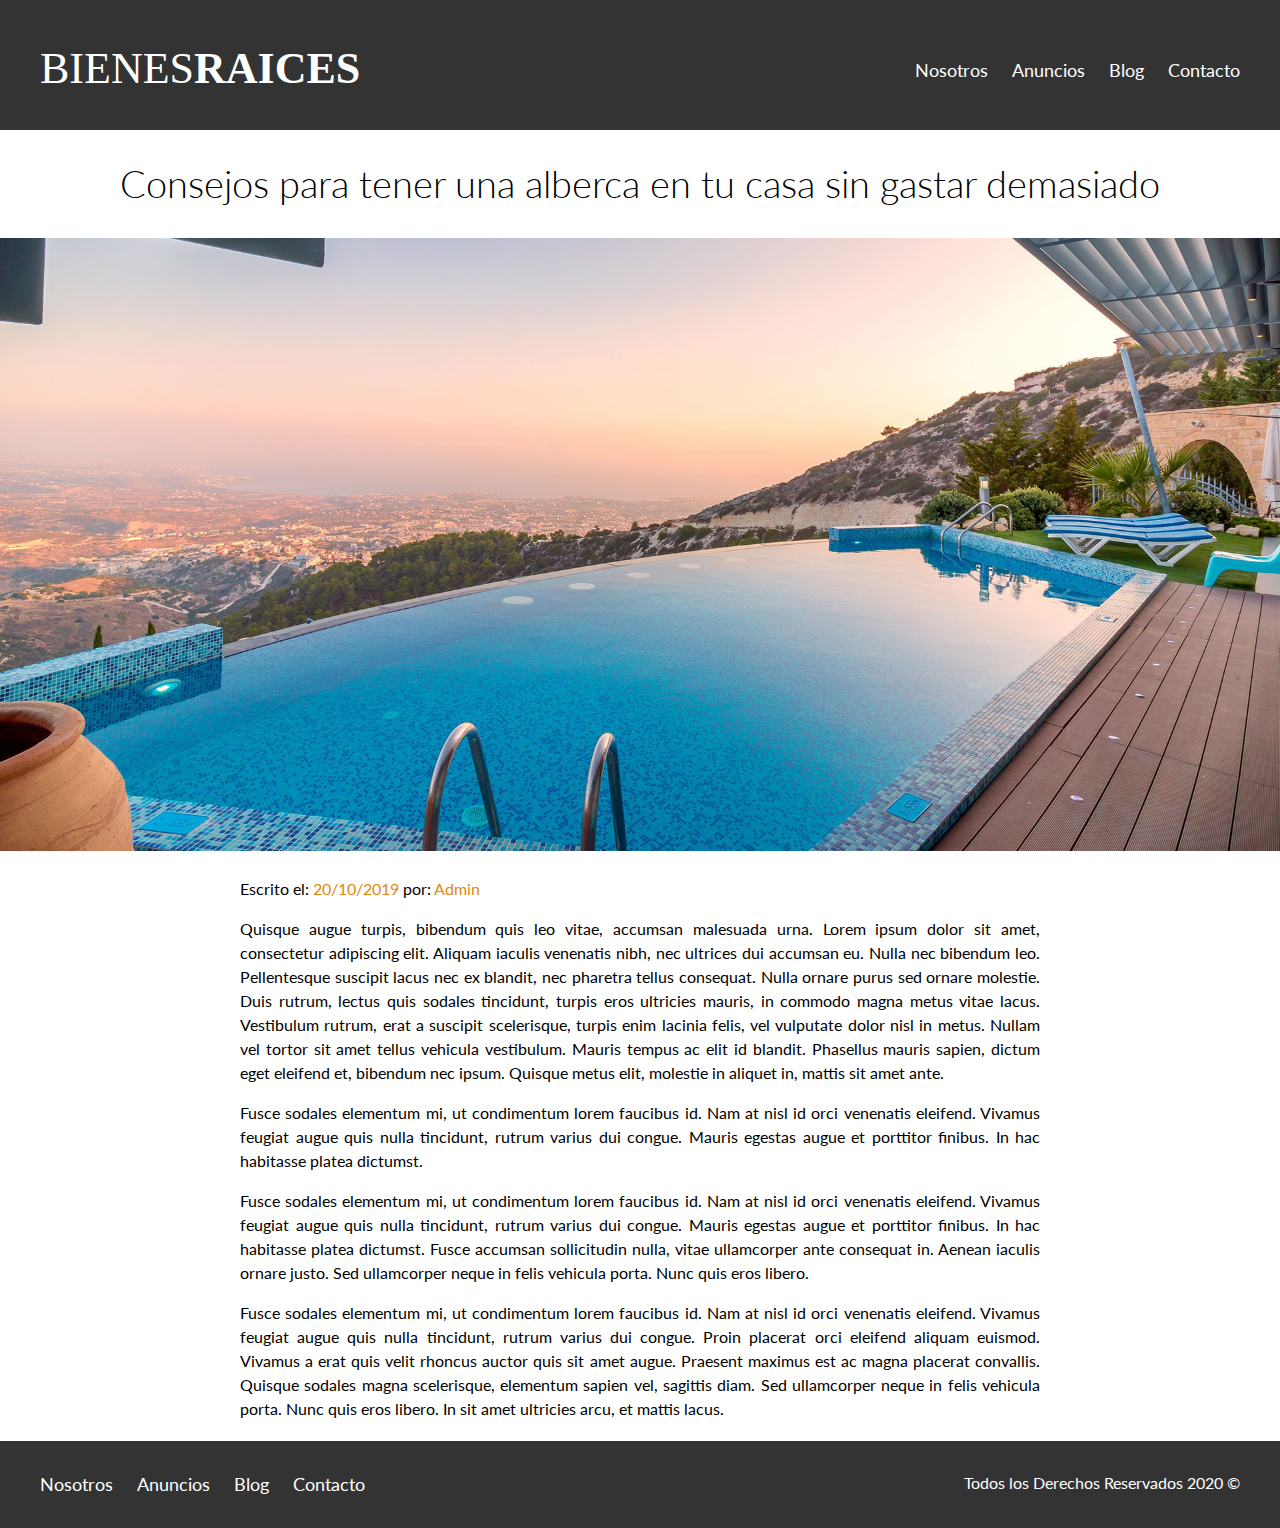
<file: entrada.html>
<!DOCTYPE html>
<html lang="es">
<head>
    <meta charset="UTF-8">
    <meta name="viewport" content="width=device-width, initial-scale=1.0">
    <meta http-equiv="X-UA-Compatible" content="ie=edge">
    <title>Bienes Raices Codellege</title>
    <link href="https://fonts.googleapis.com/css?family=Lato:300,400,700,900&display=swap" rel="stylesheet">
    <link rel="stylesheet" href="css/normalize.css">
    <link rel="stylesheet" href="css/estilos.css">
</head>
<body>
    <!--SECCION HEADER-->
    <header class="header_site">
        <div class="gnral_contenedor">
            <div class="header_barra">
                <a href="index.html">
                    <img src="img/logo.svg" alt="Logotipo de Bienes Raices">
                </a>
                <nav class="gnral_navegacion">
                    <a href="nosotros.html">Nosotros</a>
                    <a href="anuncios.html">Anuncios</a>
                    <a href="blog.html">Blog</a>
                    <a href="contacto.html">Contacto</a>
                </nav>
            </div>
        </div>
    </header>
    <h1 class="fw-300 text-center">Consejos para tener una alberca en tu casa sin gastar demasiado</h1>
    <img src="img/destacada2.jpg" alt="Imagen destacada">
    <!--SECCION MAIN-->
    <main class="gnral_contenedor gnral_seccion gnral_contenido_centrado section_blog_entradaBlog_Texto">
        <p>Escrito el: <span> 20/10/2019 </span> por: <span> Admin </span> </p>
        <p>
            Quisque augue turpis, bibendum quis leo vitae, accumsan malesuada urna. Lorem ipsum dolor sit amet, consectetur adipiscing elit. Aliquam iaculis venenatis nibh, nec ultrices dui accumsan eu. Nulla nec bibendum leo. Pellentesque suscipit lacus nec ex blandit, nec pharetra tellus consequat. Nulla ornare purus sed ornare molestie. Duis rutrum, lectus quis sodales tincidunt, turpis eros ultricies mauris, in commodo magna metus vitae lacus. Vestibulum rutrum, erat a suscipit scelerisque, turpis enim lacinia felis, vel vulputate dolor nisl in metus. Nullam vel tortor sit amet tellus vehicula vestibulum. Mauris tempus ac elit id blandit. Phasellus mauris sapien, dictum eget eleifend et, bibendum nec ipsum. Quisque metus elit, molestie in aliquet in, mattis sit amet ante.
        </p>
        <p>
            Fusce sodales elementum mi, ut condimentum lorem faucibus id. Nam at nisl id orci venenatis eleifend. Vivamus feugiat augue quis nulla tincidunt, rutrum varius dui congue. Mauris egestas augue et porttitor finibus. In hac habitasse platea dictumst.
        </p>
        <p>
            Fusce sodales elementum mi, ut condimentum lorem faucibus id. Nam at nisl id orci venenatis eleifend. Vivamus feugiat augue quis nulla tincidunt, rutrum varius dui congue. Mauris egestas augue et porttitor finibus. In hac habitasse platea dictumst. Fusce accumsan sollicitudin nulla, vitae ullamcorper ante consequat in. Aenean iaculis ornare justo.  Sed ullamcorper neque in felis vehicula porta. Nunc quis eros libero.
        </p>
        <p>
            Fusce sodales elementum mi, ut condimentum lorem faucibus id. Nam at nisl id orci venenatis eleifend. Vivamus feugiat augue quis nulla tincidunt, rutrum varius dui congue. Proin placerat orci eleifend aliquam euismod. Vivamus a erat quis velit rhoncus auctor quis sit amet augue. Praesent maximus est ac magna placerat convallis. Quisque sodales magna scelerisque, elementum sapien vel, sagittis diam. Sed ullamcorper neque in felis vehicula porta. Nunc quis eros libero. In sit amet ultricies arcu, et mattis lacus.
        </p>
    </main>
    <!--SECCION FOOTER-->
    <footer class="footer_site">
        <div class="gnral_contenedor footer_contenedor">
            <nav class="gnral_navegacion">
                <a href="nosotros.html">Nosotros</a>
                <a href="anuncios.html">Anuncios</a>
                <a href="blog.html">Blog</a>
                <a href="contacto.html">Contacto</a>
            </nav>
            <p class="copyright">Todos los Derechos Reservados 2020 &copy; </p>
        </div>
    </footer>
</body>
</html>
</file>
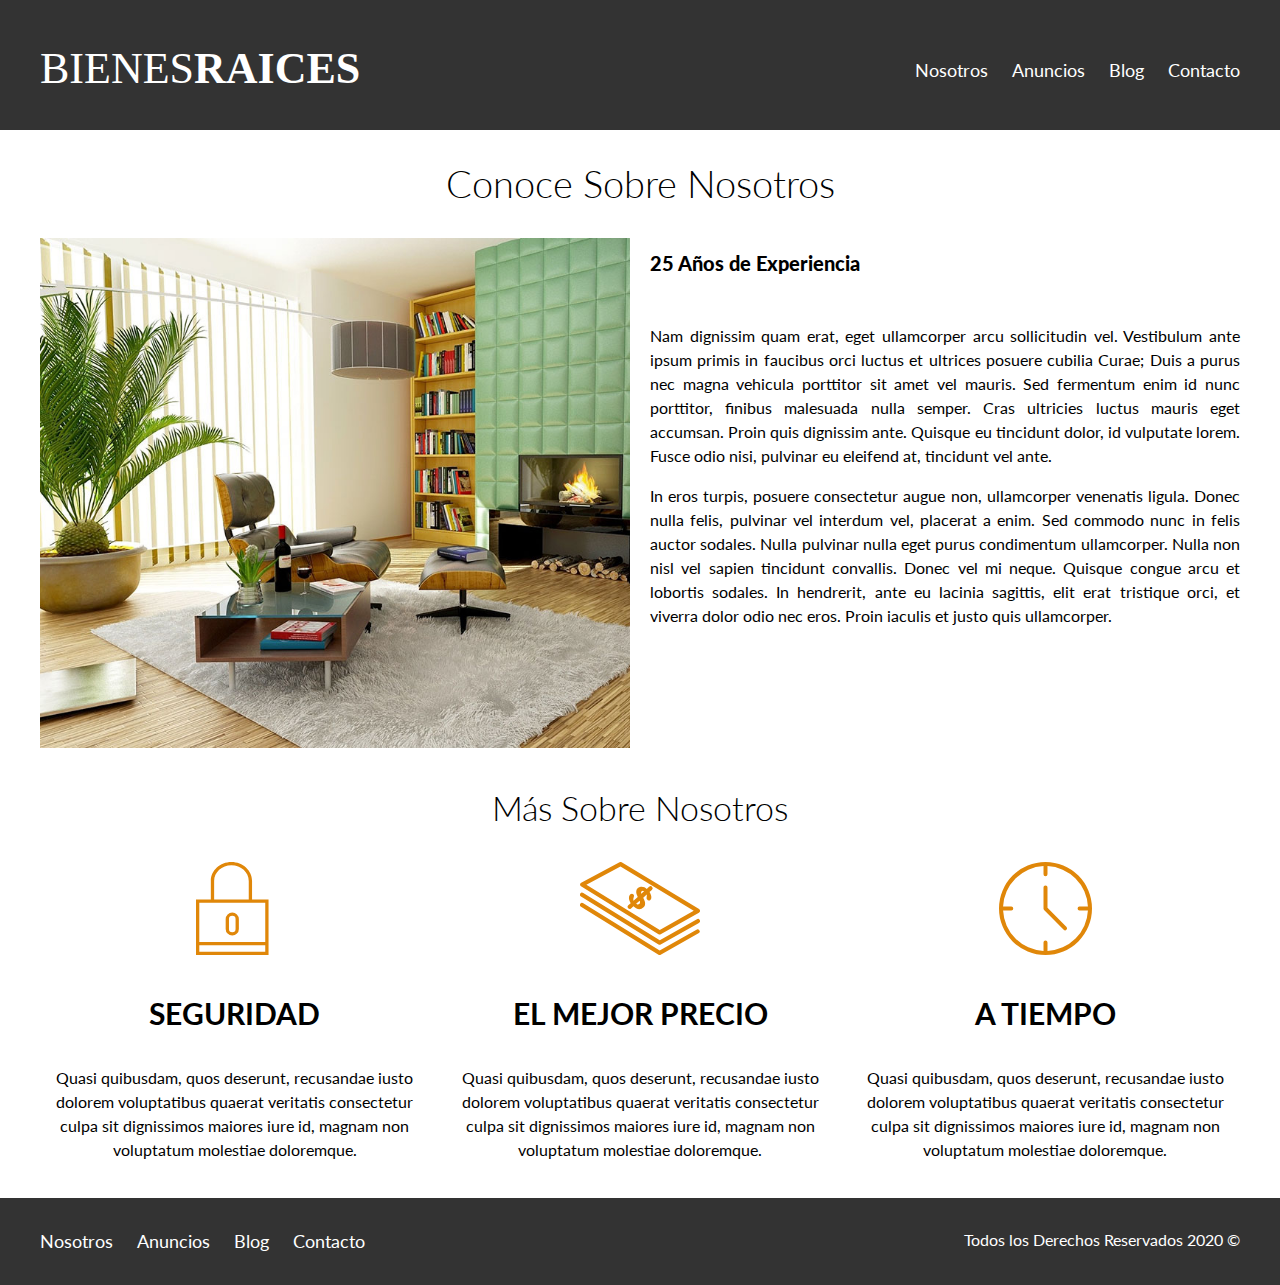
<file: nosotros.html>
<!DOCTYPE html>
<html lang="es">
<head>
    <meta charset="UTF-8">
    <meta name="viewport" content="width=device-width, initial-scale=1.0">
    <meta http-equiv="X-UA-Compatible" content="ie=edge">
    <title>Bienes Raices Codellege</title>
    <link href="https://fonts.googleapis.com/css?family=Lato:300,400,700,900&display=swap" rel="stylesheet">
    <link rel="stylesheet" href="css/normalize.css">
    <link rel="stylesheet" href="css/estilos.css">
</head>
<body>
    <!--SECCION HEADER-->
    <header class="header_site">
        <div class="gnral_contenedor">
            <div class="header_barra">
                <a href="index.html">
                    <img src="img/logo.svg" alt="Logotipo de Bienes Raices">
                </a>
                <nav class="gnral_navegacion">
                    <a href="nosotros.html">Nosotros</a>
                    <a href="anuncios.html">Anuncios</a>
                    <a href="blog.html">Blog</a>
                    <a href="contacto.html">Contacto</a>
                </nav>
            </div>
        </div>
    </header>
    <!--SECCION MAIN-->
    <main class="main_contenedor gnral_contenedor">
        <h1 class="fw-300 text-center">Conoce Sobre Nosotros</h1>
        <div class="main_contenido_nosotros">
            <div class="main_contenido_imagen">
                <img src="img/nosotros.jpg" alt="Nosotros">
            </div>
            <div class="main_contenido_texto">
                <blockquote>
                    25 Años de Experiencia
                </blockquote>
                <p>
                    Nam dignissim quam erat, eget ullamcorper arcu sollicitudin vel. Vestibulum ante ipsum primis in faucibus orci luctus et ultrices posuere cubilia Curae; Duis a purus nec magna vehicula porttitor sit amet vel mauris. Sed fermentum enim id nunc porttitor, finibus malesuada nulla semper. Cras ultricies luctus mauris eget accumsan. Proin quis dignissim ante. Quisque eu tincidunt dolor, id vulputate lorem. Fusce odio nisi, pulvinar eu eleifend at, tincidunt vel ante.
                </p>
                <p>
                    In eros turpis, posuere consectetur augue non, ullamcorper venenatis ligula. Donec nulla felis, pulvinar vel interdum vel, placerat a enim. Sed commodo nunc in felis auctor sodales. Nulla pulvinar nulla eget purus condimentum ullamcorper. Nulla non nisl vel sapien tincidunt convallis. Donec vel mi neque. Quisque congue arcu et lobortis sodales. In hendrerit, ante eu lacinia sagittis, elit erat tristique orci, et viverra dolor odio nec eros. Proin iaculis et justo quis ullamcorper.
                </p>
            </div>
        </div>
    </main>
    <!-- SECCION SOBRE NOSOTROS -->
    <section class="gnral_contenedor">
        <!--h2 class="section_nosotros_titulo">Más Sobre Nosotros</h2-->
        <h2 class="fw-300 text-center">Más Sobre Nosotros</h2>
        <div class="section_nosotros_iconos">
            <div class="section_nosotros_area_icono">
                <img src="img/icono1.svg" alt="Icono Seguridad">
                <h3>Seguridad</h3>
                <p>Quasi quibusdam, quos deserunt, recusandae iusto dolorem voluptatibus quaerat veritatis consectetur culpa sit dignissimos maiores iure id, magnam non voluptatum molestiae doloremque.</p>
            </div>
            <div class="section_nosotros_area_icono">
                <img src="img/icono2.svg" alt="Icono Mejor Precio">
                <h3>El Mejor Precio</h3>
                <p>Quasi quibusdam, quos deserunt, recusandae iusto dolorem voluptatibus quaerat veritatis consectetur culpa sit dignissimos maiores iure id, magnam non voluptatum molestiae doloremque.</p>
            </div>
            <div class="section_nosotros_area_icono">
                <img src="img/icono3.svg" alt="Icono a Tiempo">
                <h3>A Tiempo</h3>
                <p>Quasi quibusdam, quos deserunt, recusandae iusto dolorem voluptatibus quaerat veritatis consectetur culpa sit dignissimos maiores iure id, magnam non voluptatum molestiae doloremque.</p>
            </div>
        </div>
    </section>
    <!--SECCION FOOTER-->
    <footer class="footer_site">
        <div class="gnral_contenedor footer_contenedor">
            <nav class="gnral_navegacion">
                <a href="nosotros.html">Nosotros</a>
                <a href="anuncios.html">Anuncios</a>
                <a href="blog.html">Blog</a>
                <a href="contacto.html">Contacto</a>
            </nav>
            <p class="copyright">Todos los Derechos Reservados 2020 &copy; </p>
        </div>
    </footer>
</body>
</html>
</file>
<file: css/estilos.css>
/*GENERALES*/
html {
    box-sizing: border-box;
    font-size: 16px;
}
*,*:before,*:after {
    box-sizing: inherit;
}
body {
    font-family: 'Lato', sans-serif;
    margin: 0;
    line-height: 1.5;
}
h1 {
    font-size: 38px;
}
h2 {
    font-size: 34px;
}
h3 {
    font-size: 30px;
}
h4 {
    font-size: 26px;
}
/*Ajustamos las imagenes al ancho del contenedor*/
img {
    max-width: 100%;
}
/**Para reutilizar a lo largo del sitio**/
.fw-300 {
    font-weight: 300;
}
.text-center {
    text-align: center;
}
.gnral_navegacion a {
    color: #ffffff;
    text-decoration: none;
    font-size: 18px;
    margin-right: 20px;
}
.gnral_navegacion a:last-of-type {
    /*Para eliminar el margin-right que afecta al último enlace*/
    margin: 0;
}
.gnral_navegacion a:hover {
    color: #71B100;
}
.gnral_contenedor {
    max-width: 1200px;
    /*0 para que no afecte arriba, ni abajo y auto tomar el espacio
    de la izquierda y la derecha y ajustarlo de manera automatica*/
    margin: 0 auto;
}
.gnral_seccion {/*<------ POR Valiar*/
    margin-top: 20px;
    margin-bottom: 20px;
}
.gnral_contenido_centrado {
    max-width: 800px;
    text-align: justify;
}
.gnral_boton {
    color: #ffffff;
    font-weight: 700;
    text-decoration: none;
    font-size: 18px;
    padding: 10px 30px;
    margin-top: 30px;
    /*Los enlaces tienen por default display: inline por lo tanto no afecta
    el ancho (width) que definamos, para poder aplicar el ancho definido, 
    debemos cambiar a display: inline-block porque si solo utilizamos solo el
    display:block,(Sin width) este tomara todo el ancho disponible.

    Cabe mencionar que cuando usamos esta tecnica, el ancho del elemento es mayor
    al width definido, es decir:
    padding: 5px;
    width: 15px;
    El elemento tendra un ancho de 25 (5 + 15 + 5)
    Por lo que debemos ocupar una tecnica para respetar el ancho sin que considere
    el padding:
    html {
        box-sizing: border-box;
    }
    *,*:before,*:after {
        box-sizing: inherit;
    }
    Despues de aplicar esto, 
    padding: 5px;
    width: 15px;
    El elemento tendra un ancho de 15 ( width)
    
    Tambien las imagenes son por default, display:inline si deseamos cambiar su
    ancho debemos cambiarlas a display:block o display:inline-block
    
    Mientas que h4,p,etc son display:block por lo tanto le podemos definir un acho*/
    display: inline-block;
    text-align: center;
}
.gnral_boton_amarillo {
    background-color: #E08709;
    display: block; 
    /*Se cambio en la practica por la siguiente regla antes de la regla .gnral_boton
    .d-block {
        display:block;!important --> Para que tome este estilo y omita los siguientes
    }
    y en el HTML se agrega la clase
    <a href="anuncio.html" class="gnral_boton gnral_boton_amarillo D-BLOCK">Ver Propiedad</a>
        */

}
.gnral_boton_verde {
    background-color: #71B100;
}

/*****************
****  HEADER  ****
*****************/
.header_site {
    background-color: #333333;
    padding: 10px 0 30px 0;
}
.header_site.inicio_principal {
    /*Seleccionamos una imagen de fondo*/
    background-image: url("../img/header.jpg");
    /*Posicionamos la imagen desde el centro*/
    background-position: center center;
    /*Se ajusta la imagen para que tome las proporciones definidas*/
    background-size: cover;
    /*Tamaño de la imagen, vh (view port) detecta el tamaño de la pantalla
    y toma esa altura*/
    height: 100vh;
    /*Adicional, le indicamos que debe tener un minimo de tamaño la imagen
    por si se llega a tener una pantalla mas pequeña*/
    min-height: 600px;
}

.header_vertical_contenedor {
    height: 100vh;
    display: flex;
    justify-content: space-between;
    flex-direction: column;
    padding-bottom: 0px;
    line-height: 2;
}
.header_vertical_contenedor h1 {
    color: #ffffff;
}
.header_barra {
    /*Vuelve a los elementos flexibles*/
    display: flex;
    /*Definimos que ponga los elementos al incio y final del contenedor*/
    justify-content: space-between;
    /*Alineamos los elementos al centro*/
    align-items: center;
    /*Espacio hacia dentro del elemento*/
    padding-top: 30px;
}

/*****
* SECCION NOSOTROS
******/
.section_nosotros_titulo {
    font-weight: 300;
    text-align: center;
}
.section_nosotros_iconos {
    display: flex;
    justify-content: space-between;
}
.section_nosotros_area_icono {
    width: calc(33.3% - 10px);
    text-align: center;
}
.section_nosotros_area_icono h3 {
    /*Para poner el texto en MAYUSCULAS*/
    text-transform: uppercase;
}
/**********************************
****  SECCION MAIN - ANUNCIOS  ****
***********************************/
.main_contenedor_anuncios {/*contenedor-anuncios*/
    display: flex;
    justify-content: space-between;
}
.main_contenedor_anuncios_detalle {/*anuncio*/
    flex-basis: calc(33.3% - 10px);
    border: 1px solid #B5B5B5;
    background-color: #F5F5F5;
}
.anuncios_detalle_formato {/*contenido-anuncio*/
    padding: 20px;
}

.anuncios_detalle_formato h3, .anuncios_detalle_formato p {
    /*Eliminamos el estilo que aplica por default el navegador*/
    margin: 0;
}
.anuncios_detalle_formato_precio {/*precio*/
    color: #71B100;
    font-weight: 700;
}
.main_boton_derecha {
    display: flex;
    justify-content: flex-end;
}
.anuncios_detalle_formato_iconos {
    list-style: none;
    padding: 0;
    display: flex;
    justify-content: space-evenly;
}
.anuncios_detalle_formato_iconos li{
    display: flex;
}
.anuncios_detalle_formato_iconos li img {
    margin-right: 20px;
}
/***************************
****  SECCION CONTACTO  ****
****************************/
.section_contacto_imagen {
    background-image: url("../img/encuentra.jpg");
    background-position: center center;
    background-size: cover;
    height: 400px;
    display: flex;
    align-items: center;
    margin-top: 30px;
}
.section_contacto_contenido {
    /*Factor de crecimiento, es decir, que flex detecta cuanto es el tamaño disponible
    y lo divide entre el número de elementos (1) y el resultado será el tamaño que flex le 
    asignará a los elementos*/
    flex: 1;
    color: #ffffff;
}
.section_contacto_contenido p {
    font-size: 18px;
}
.boton_contacto {
    display: inline-block;
}

/***************************************
****  SECCION BLOG Y TESTIMONIALES  ****
****************************************/
.section_blog_testimonios {
    display: flex;
    justify-content: space-between;
}
.section_blog_testimonios .section_blog {
    flex-basis: 60%;
}
.section_blog_testimonios .section_testimoniales {
    flex-basis: calc(40% - 20px);
}
/** BLOG **/
.section_blog_entradaBlog {
    display: flex;
    justify-content: space-between;
    margin-bottom: 20px;
}
.section_blog_entradaBlog:last-of-type {
    margin-bottom: 0;
}
.section_blog_entradaBlog .section_blog_entradaBlog_imagen {
    flex-basis: 40%;
}
.section_blog_entradaBlog .section_blog_entradaBlog_Texto {
    flex-basis: calc(60% - 30px);
}
.section_blog_entradaBlog_Texto h4{
    margin: 0;
    line-height: 1.4;
}
.section_blog_entradaBlog_Texto a{
    color: #000000;
    text-decoration: none;
}
/*Pseudo elemento. Vamos a indicarle que despues(::after) del elemento (h4) 
nos genere un elemento.
*/
.section_blog_entradaBlog_Texto h4::after {
    content: '';/*Para que no muestre ningun texto*/
    display: block;/*No hay definido ningun bloque, por lo tanto lo definimos*/
    width: 150px;
    height: 5px;
    background-color: #71B100;
    margin-top: 10px;
}

.section_blog_entradaBlog_Texto span {
    color: #E08709;
}
/**TESTIMONIALES**/
.section_testimoniales_testimonio {
    background-color: #71B100;
    font-size: 24px;
    padding: 20px;
    color: #ffffff;
    border-radius: 20px;
}
.section_testimoniales_testimonio p {
    text-align: right;
}
/*Pseudo elemento. Vamos a indicarle que antes(::before) del elemento (blockquote) 
nos genere un elemento.
*/
.section_testimoniales_testimonio blockquote::before {
    content: '';
    background-image: url("../img/comilla.svg");
    background-position: center center;
    background-size: cover;
    width: 45px;
    height: 45px;
    display: block;
    /*Este seria el hijo, el padre debe tener position: relative*/
    position: absolute;
    left: -20px;
    top: -15px;
}
.section_testimoniales_testimonio blockquote {
    /*El padre debe tener una posición RELATIVA donde se le indica al navegador en
    que coordenadas se encuentra el elemento, para que los hijos con
    posicion ABSOLUTA puedan acceder a los atributos (top,left,bottom,right) 
    permitiendo posicionar un elemento en un lugar especifico.
    */
    position: relative;
    padding-left: 50px;
    font-weight: 300;
    text-align: justify;
}

/*****************
****  FOOTER  ****
******************/
.footer_site {
    margin-top: 20px;
    background-color: #333333;
}
.footer_contenedor {
    padding: 30px 0;
    display: flex;
    justify-content: space-between;
}
.copyright {
    margin: 0;
    color: #ffffff;
}
/***********************************************
************************************************
***********    SECCIONES INTERNAS    ***********
************************************************
************************************************/
/*************
** NOSOTROS **
**************/
.main_contenido_nosotros {
    display: grid;
    grid-template-columns: repeat(2, 1fr);
    column-gap: 20px;
}
.main_contenido_texto blockquote {
    font-weight: 900;
    font-size: 20px;
    margin: 0;
    padding: 10px 0 30px 0;
}
.main_contenido_texto p {
    text-align: justify;
}
/*************
** ANUNCIOS **
**************/
.main_contenedor_anuncios_html {
    display: flex;
    justify-content: space-between;
    flex-wrap: wrap;/*Los elementos son colocados en varias lineas*/
}
.main_contenedor_anuncios_html_detalle {
    margin-bottom: 20px;
    flex-grow: 0;/*Indica el factor de crecimiento de un elemento, 0 para que no crezca*/
    flex-shrink: 0;/*Indica el factor de reducción de un elemento, 0 para que no se encoja y tome el tamaño de la base (flex-basis)*/
    flex-basis: calc(33.3% - 10px);/*Especifica el tamaño inicial del elemento flexible*/
    /*TIP:
    Todo lo anterior se puede resumir en el atajo:
    flex: 0 0 calc(33.3% - 10px); --> flex: grow shrink basis*/
    border: 1px solid #B5B5B5;
    background-color: #F5F5F5;
}

/************************
** ANUNCIO / DESTACADO **
*************************/
.main_anuncio_resumen_propiedad {
    display: flex;
    justify-content: space-between;
    align-items: center;
}
.main_anuncio_precio {
    color: #71B100;
    font-weight: 700;
}
.anuncio_detalle_formato_iconos {
    list-style: none;
    padding: 0;
    display: flex;
    justify-content: space-between;
    max-width: 500px;
    flex: 1;
}
.anuncio_detalle_formato_iconos li{
    display: flex;
}
.anuncio_detalle_formato_iconos li img {
    margin-right: 20px;
}

/*********
** BLOG **
**********/

/*************
** CONTACTO **
**************/
.contacto_formulario p {
    font-size: 14px;
    color: 4F4F4F;
    margin: 20px 0 0 0;
}
label {
    display: block;
    font-weight: 700;
    text-transform: uppercase;
}
legend {
    font-size: 20px;
    color: #4F4F4F;
}
/** Podemos aplicar estilos por cada tipo
input[type="text"],
input[type="email"],
input[type="tel"]

o podemos decirle que aplique a todos menos a uno en 
especifico, en este caso, submit */
input:not([type="submit"]), 
textarea, 
select
 {
    padding: 10px;
    display: block;
    width: 100%;
    background-color: #E1E1E1;
    margin-bottom: 20px;
    border: none;
    border-radius: 10px;
}
/*En caso de que el navegador no afecte el elemento SELECT
podemos incluir
select {
    -webkit-appearance: none;
    appearance: none;
}
*/
input[type="radio"] {
    /*Auto, indica que el navegador solo debe tomar el ancho necesario para el elemento*/
    width: auto;
    margin: 0;
}
textarea {
    height: 200px;
}
.contacto_formulario_formaComunicacion {
    width: 300px;
    display: flex;
    justify-content: space-between;
    align-items: center;
}
.boton_submit {
    border: none;
    cursor: pointer;
}
</file>
